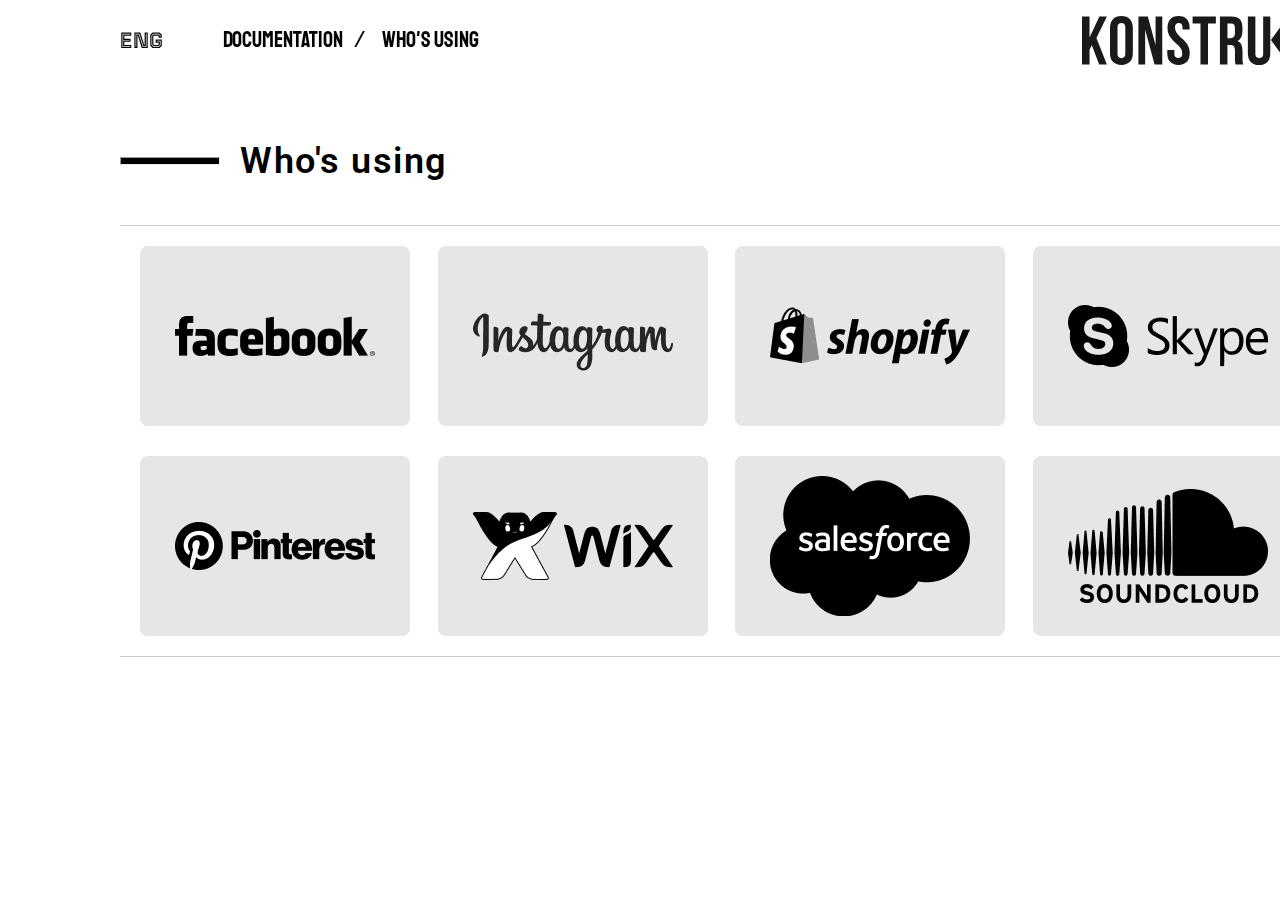
<file: using.html>
<!DOCTYPE html>
<html lang="en">

<head>
    <meta charset="UTF-8">
    <meta name="viewport" content="width=device-width, initial-scale=1.0">
    <link rel="preconnect" href="https://fonts.googleapis.com">
    <link rel="preconnect" href="https://fonts.gstatic.com" crossorigin>
    <link href="https://fonts.googleapis.com/css2?family=Francois+One&display=swap" rel="stylesheet">

    <link rel="preconnect" href="https://fonts.googleapis.com">
    <link rel="preconnect" href="https://fonts.gstatic.com" crossorigin>
    <link href="https://fonts.googleapis.com/css2?family=Farro:wght@300&display=swap" rel="stylesheet">

    <link rel="preconnect" href="https://fonts.googleapis.com">
    <link rel="preconnect" href="https://fonts.gstatic.com" crossorigin>
    <link href="https://fonts.googleapis.com/css2?family=Staatliches&display=swap" rel="stylesheet">

    <link rel="preconnect" href="https://fonts.googleapis.com">
    <link rel="preconnect" href="https://fonts.gstatic.com" crossorigin>
    <link href="https://fonts.googleapis.com/css2?family=Tourney:ital,wght@0,100..900;1,100..900&display=swap"
        rel="stylesheet">

    <link rel="preconnect" href="https://fonts.googleapis.com">
    <link rel="preconnect" href="https://fonts.gstatic.com" crossorigin>
    <link href="https://fonts.googleapis.com/css2?family=Roboto:ital,wght@0,100..900;1,100..900&display=swap"
        rel="stylesheet">

    <link rel="stylesheet" href="using.css">
    <title>WHO'S USING</title>
</head>

<body>
    <header>
        <nav>
            <ul>
                <a href="">
                    <li class="tourney">eng</li>
                </a>
                <a href="index.html">
                    <li class="staatliches">documentation </li>
                </a>
                <span class="li__gap staatliches">&#8260;</span>
                <a href="using.html">
                    <li class="staatliches">who's using</li>
                </a>
            </ul>
            <img src="company-logo-black.svg" alt="logo">
        </nav>
    </header>

    <section class="heading">
        <hr>
        <h2>Who's using</h2>
    </section>
    
    <main>
        <div class="grid">
            <div class="flip-card">
                <div class="flip-card-inner">
                    <div class="flip-card-front">
                       <img src="cards/facebook.png" alt="facebook"> 
                    </div>
                    <div class="flip-card-back">
                        <img src="cards/facebook(hover).png" alt="facebook">
                    </div>
                </div>
            </div>

            <div class="flip-card">
                <div class="flip-card-inner">
                    <div class="flip-card-front">
                      <img src="cards/instagram.png" alt="instagram">
                    </div>
                    <div class="flip-card-back">
                        <img src="cards/instagram (hover).png" alt="instagram">
                    </div>
                </div>
            </div>

                        <div class="flip-card">
                <div class="flip-card-inner">
                    <div class="flip-card-front">
                       <img src="cards/shopify.png" alt="shopify">
                    </div>
                    <div class="flip-card-back">
                        <img src="cards/shopify (hover).png" alt="shopify">
                    </div>
                </div>
            </div>

                        <div class="flip-card">
                <div class="flip-card-inner">
                    <div class="flip-card-front">
                       <img src="cards/skype.png" alt="skype">
                    </div>
                    <div class="flip-card-back">
                        <img src="cards/skype(hover).png" alt="skype">
                    </div>
                </div>
            </div>

                        <div class="flip-card">
                <div class="flip-card-inner">
                    <div class="flip-card-front">
                       <img src="cards/pinterest.png" alt="pinterest"> 
                    </div>
                    <div class="flip-card-back">
                        <img src="cards/pinterest(hover).png" alt="pinterest">
                    </div>
                </div>
            </div>

                        <div class="flip-card">
                <div class="flip-card-inner">
                    <div class="flip-card-front">
                       <img src="cards/wix.png" alt="wix">
                    </div>
                    <div class="flip-card-back">
                        <img src="cards/wix(hover).png" alt="wix">
                    </div>
                </div>
            </div>

                        <div class="flip-card">
                <div class="flip-card-inner">
                    <div class="flip-card-front">
                       <img src="cards/saleforse.png" alt="saleforse"> 
                    </div>
                    <div class="flip-card-back">
                        <img src="cards/saleforse(hover).png" alt="saleforse">
                    </div>
                </div>
            </div>

                        <div class="flip-card">
                <div class="flip-card-inner">
                    <div class="flip-card-front">
                       <img src="cards/soundcloud.png" alt="soundcloud">
                    </div>
                    <div class="flip-card-back">
                         <img src="cards/soundcloud(hover).png" alt="soundcloud">
                    </div>
                </div>
            </div>
        </div>
    </main>
</body>

</html>
</file>
<file: using.css>
* {
    margin: 0;
    padding: 0;
    box-sizing: border-box;
}

body {
    width: 1440px;
    margin: 0 auto;
}

header {
    width: 1200px;
    margin: 0 auto;
    line-height: 48px;
    position: sticky;
    top: 0;

}

nav {
    display: flex;
    justify-content: space-between;
    margin-top: 13px;
}

ul {
    display: flex;
    list-style: none;
    text-transform: uppercase;
    align-items: center;
    gap: 10px;
}

ul a {
    text-decoration: none;
    color: black;
}

ul a:hover {
    text-decoration: underline;
}

.li__gap {
    margin-right: 5px;
}

.sans__regular {
    font-family: "PT Sans", sans-serif;
    font-weight: 400;
    font-size: 28px;
}

.staatliches {
    font-family: "Staatliches", sans-serif;
    font-weight: 400;
    font-size: 22px;
}

.tourney {
    font-family: "Tourney", sans-serif;
    font-weight: 600;
    font-size: 22px;
    margin-right: 50px;
}

.heading {
    display: flex;
    align-items: end;
    gap: 20px;
    margin: 70px 0 40px 120px;
}

h2 {
    font-family: "Roboto", sans-serif;
    font-weight: 600;
    font-size: 36px;
    line-height: 48px;
    letter-spacing: 1.5px;
    display: inline;
}

.heading hr {
    width: 100px;
    height: 8px;
    background: black;
    margin-bottom: 20px;
}

.grid {
    width: 1200px;
    display: grid;
    grid-template-columns: repeat(4, 1fr);
    gap: 30px;
    margin-left: 120px;
    border-top: 1px solid #c9c8c8;
    border-bottom: 1px solid #c9c8c8;
    padding: 20px;
}

.flip-card {
    height: 180px;
    perspective: 1000px;
}

.flip-card-inner {
    position: relative;
    transition: transform 1s ease;
    transform-style: preserve-3d;
}

.flip-card:hover .flip-card-inner {
    transform: rotateY(180deg);
}

.flip-card-front,
.flip-card-back {
    position: absolute;
    backface-visibility: hidden;
}

.flip-card-back {
    transform: rotateY(180deg);
}
</file>
